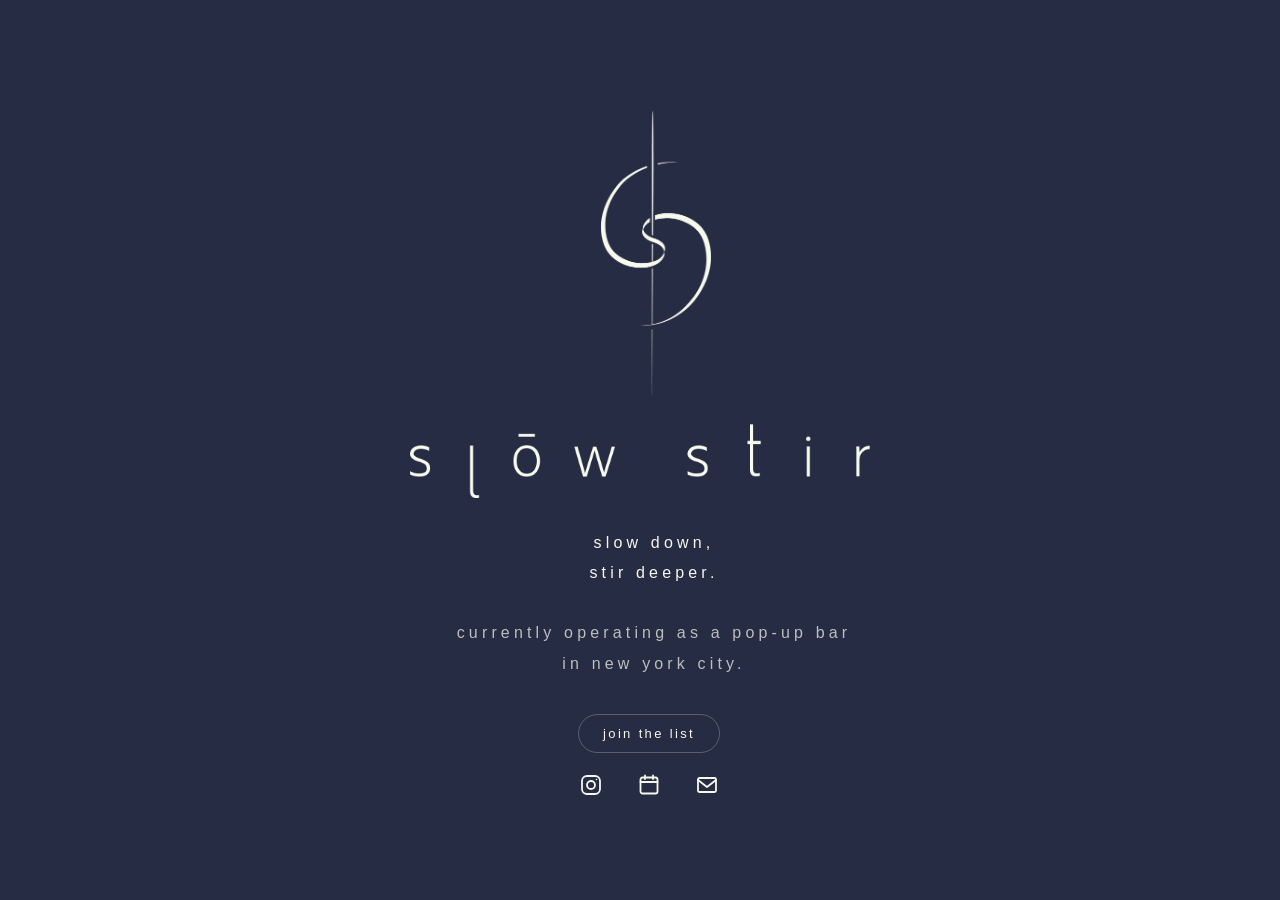
<file: index.html>
<!DOCTYPE html>
<html lang="en">
<head>
  <meta charset="UTF-8" />
  <meta name="viewport" content="width=device-width, initial-scale=1.0" />

  <title>slow stir</title>

  <meta name="description" content="slow down, stir deeper." />

  <meta property="og:title" content="slow stir" />
  <meta property="og:description" content="slow down, stir deeper." />
  <meta property="og:image" content="https://slowstir.nyc/og-image.png" />
  <meta property="og:url" content="https://slowstir.nyc" />
  <meta property="og:type" content="website" />

  <meta name="twitter:card" content="summary_large_image" />
  <meta name="twitter:title" content="slow stir" />
  <meta name="twitter:description" content="slow down, stir deeper." />
  <meta name="twitter:image" content="https://slowstir.nyc/og-image.png" />

  <link rel="icon" type="image/png" href="/favicon.png" />
  <link rel="apple-touch-icon" href="/favicon.png" />

  <meta name="theme-color" content="#262C43" />
  <meta name="google-site-verification" content="jFjufwI1Irwzu0lrs8os43kxthTJD4j1lNprxip3gPg" />

  <link rel="stylesheet" href="styles.css" />
</head>

<body>
  <main class="page">
    <section class="brand">
      <img src="symbol.png" class="symbol" alt="slow stir symbol" />
      <img src="wordmark.png" class="wordmark" alt="slow stir" />
    </section>

    <section class="copy">
     <p class="tagline">
  slow down,<br />
  stir deeper.
</p>

      <p class="status">
        currently operating as a pop-up bar<br />
        in new york city.
      </p>
    </section>

<a
  href="http://eepurl.com/5hqpjFZDjf"
  class="join-list"
  target="_blank"
  rel="noopener noreferrer"
>
  join the list
</a>
    
<nav class="links icon-links">
  <a href="https://www.instagram.com/slowstir.nyc/" target="_blank" rel="noopener" aria-label="Instagram">
    <svg viewBox="0 0 24 24" fill="none" stroke="currentColor" stroke-width="1.8" stroke-linecap="round" stroke-linejoin="round">
      <rect x="3" y="3" width="18" height="18" rx="5"></rect>
      <circle cx="12" cy="12" r="4"></circle>
      <circle cx="17.5" cy="6.5" r="0.8" fill="currentColor" stroke="none"></circle>
    </svg>
  </a>

  <a href="popup.html" aria-label="Pop-up schedule">
    <svg viewBox="0 0 24 24" fill="none" stroke="currentColor" stroke-width="1.8" stroke-linecap="round" stroke-linejoin="round">
      <rect x="3.5" y="4.5" width="17" height="16" rx="2"></rect>
      <path d="M8 2.5V6"></path>
      <path d="M16 2.5V6"></path>
      <path d="M3.5 9H20.5"></path>
    </svg>
  </a>

  <a href="mailto:hello@slowstir.nyc?subject=Slow%20Stir%20Inquiry" aria-label="Email">
    <svg viewBox="0 0 24 24" fill="none" stroke="currentColor" stroke-width="1.8" stroke-linecap="round" stroke-linejoin="round">
      <rect x="3" y="5" width="18" height="14" rx="1.5"></rect>
      <path d="M3 7L12 14L21 7"></path>
    </svg>
  </a>
</nav>
  </main>
</body>
</html>
</file>
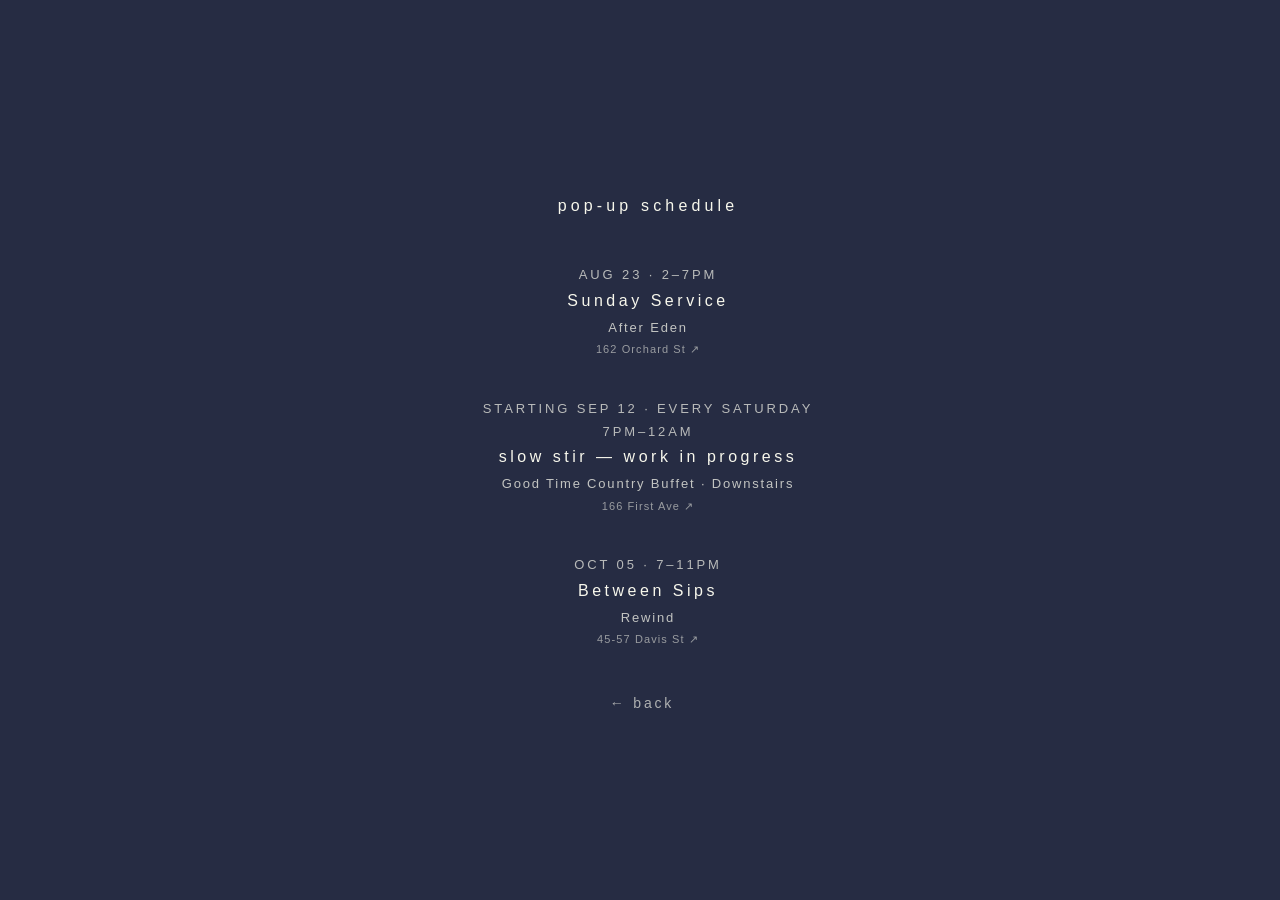
<file: popup.html>
<!DOCTYPE html>
<html lang="en">
<head>
  <meta charset="UTF-8" />
  <meta name="viewport" content="width=device-width, initial-scale=1.0" />

  <title>pop-up schedule | slow stir</title>
  <meta name="description" content="slow stir — pop-up schedule." />

  <link rel="icon" type="image/png" href="/favicon.png" />
  <link rel="apple-touch-icon" href="/favicon.png" />

  <meta name="theme-color" content="#262C43" />

  <link rel="stylesheet" href="styles.css" />
</head>

<body>

  <main class="page popup-page">

    <section class="popup-content">

      <p class="popup-heading">pop-up schedule</p>

      <!-- AFTER EDEN -->
      <div class="popup-event">
        <p class="popup-date">AUG 23 · 2–7PM</p>

        <p class="popup-name">Sunday Service</p>

        <p class="popup-location">
          <a
            href="https://www.instagram.com/aftereden.nyc/"
            target="_blank"
            rel="noopener"
          >
            After Eden
          </a>
        </p>

        <p class="popup-address">
          <a
            href="https://www.google.com/maps/search/?api=1&query=162+Orchard+St+New+York+NY"
            target="_blank"
            rel="noopener"
          >
            162 Orchard St ↗
          </a>
        </p>
      </div>


      <!-- SLOW STIR WIP -->
      <div class="popup-event">
        <p class="popup-date">STARTING SEP 12 · EVERY SATURDAY</p>
        <p class="popup-time">7PM–12AM</p>

        <p class="popup-name">slow stir — work in progress</p>

        <p class="popup-location">
          <a
            href="https://www.instagram.com/goodtimebuffet/"
            target="_blank"
            rel="noopener"
          >
            Good Time Country Buffet · Downstairs
          </a>
        </p>

        <p class="popup-address">
          <a
            href="https://www.google.com/maps/search/?api=1&query=166+First+Ave+New+York+NY"
            target="_blank"
            rel="noopener"
          >
            166 First Ave ↗
          </a>
        </p>
      </div>


      <!-- BETWEEN SIPS -->
      <div class="popup-event">
        <p class="popup-date">OCT 05 · 7–11PM</p>

        <p class="popup-name">Between Sips</p>

        <p class="popup-location">
          <a
            href="https://www.instagram.com/rewind_nyc/"
            target="_blank"
            rel="noopener"
          >
            Rewind
          </a>
        </p>

        <p class="popup-address">
          <a
            href="https://www.google.com/maps/search/?api=1&query=45-57+Davis+St+Long+Island+City+NY+11101"
            target="_blank"
            rel="noopener"
          >
            45-57 Davis St ↗
          </a>
        </p>
      </div>


     <a href="/" class="popup-back">← back</a>

    </section>

  </main>

</body>
</html>
</file>
<file: styles.css>
:root {
  --indigo: #262C43;
  --antique-white: #F7F7EC;
}

* {
  margin: 0;
  padding: 0;
  box-sizing: border-box;
}

html,
body {
  width: 100%;
  min-height: 100%;
}

body {
  background: var(--indigo);
  color: var(--antique-white);
  font-family: Helvetica, Arial, sans-serif;
  overflow-x: hidden;
}

.page {
  min-height: 100vh;
  width: 100%;
  padding: 56px 24px 48px;

  display: flex;
  flex-direction: column;
  justify-content: center;
  align-items: center;

  text-align: center;
}

.brand {
  width: 100%;
  display: flex;
  flex-direction: column;
  align-items: center;

  margin-bottom: 30px;
}

.symbol {
  width: 110px;
  height: auto;
  display: block;

  margin-bottom: 28px;

  transform: translateX(16px);
}

.wordmark {
  width: 460px;
  max-width: 84vw;
  height: auto;
  display: block;
}

.copy {
  width: 100%;

  display: flex;
  flex-direction: column;
  align-items: center;

  margin-bottom: 35px;
  transform: translateX(14px);
}

.tagline,
.status {
  color: var(--antique-white);
  font-size: 16px;
  font-weight: 300;

  letter-spacing: 0.26em;
  line-height: 1.9;
  text-transform: lowercase;
}

.tagline {
  margin-bottom: 30px;
}
.status {
  opacity: 0.72;
}

.links {
  width: 100%;

  display: flex;
  justify-content: center;
  align-items: center;

  gap: 34px;
  transform: translateX(9px);
}

.icon-links a {
  color: var(--antique-white);

  width: 24px;
  height: 24px;

  display: flex;
  align-items: center;
  justify-content: center;

  text-decoration: none;
  transition: opacity 0.2s ease;
}

.icon-links svg {
  width: 100%;
  height: 100%;
  display: block;
}

.icon-links a:hover {
  opacity: 0.65;
}

@media (max-width: 640px) {

  html,
  body {
    height: 100%;
    overflow: hidden;
  }

  .page {
    min-height: 100svh;
    height: 100svh;
    padding: 44px 22px 40px;
  }

  .brand {
    margin-bottom: 43px;
  }

  .symbol {
    width: 110px;
    margin-bottom: 16px;
    transform: translateX(10px);
  }

  .wordmark {
    width: 320px;
    max-width: 88vw;
  }

  .copy {
    margin-bottom: 63px;
    transform: translateX(6px);
  }

  .tagline,
  .status {
    font-size: 15px;
    letter-spacing: 0.18em;
    line-height: 1.6;
  }

  .tagline {
    margin-bottom: 43px;
  }

  .links {
    transform: translateX(0);
    gap: 28px;
  }

  .icon-links a {
    width: 22px;
    height: 22px;
  }
}
.popup-page {
  justify-content: center;
}

.popup-content {
  width: 100%;
  max-width: 720px;

  display: flex;
  flex-direction: column;
  align-items: center;

  transform: translateX(8px);
}

.popup-heading,
.popup-date,
.popup-time,
.popup-name,
.popup-location,
.popup-address,
.popup-back {
  color: var(--antique-white);
  font-weight: 300;
  text-decoration: none;
}

.popup-heading {
  font-size: 16px;
  letter-spacing: 0.26em;
  margin-bottom: 48px;
}

.popup-event {
  margin-bottom: 38px;
}

.popup-date,
.popup-time {
  font-size: 13px;
  letter-spacing: 0.22em;
  line-height: 1.8;
  opacity: 0.7;
}

.popup-name {
  font-size: 16px;
  letter-spacing: 0.22em;
  line-height: 1.8;
}

.popup-location {
  font-size: 13px;
  letter-spacing: 0.14em;
  line-height: 1.8;
  opacity: 0.75;
}

.popup-address {
  margin-top: 1px;

  font-size: 11px;
  letter-spacing: 0.10em;
  line-height: 1.7;

  opacity: 0.55;
}

.popup-location a,
.popup-address a {
  color: inherit;
  text-decoration: none;
  transition: opacity 0.2s ease;
}

.popup-location a:hover,
.popup-address a:hover {
  opacity: 0.65;
}

.popup-back {
  margin-top: 8px;

  font-size: 14px;
  letter-spacing: 0.20em;

  opacity: 0.65;
  transform: translateX(-6px);

  transition: opacity 0.2s ease;
}

.popup-back:hover {
  opacity: 1;
}

@media (max-width: 640px) {

  .popup-page {
    min-height: 100svh;
    height: auto;

    padding: 50px 22px;

    overflow-y: auto;
  }

  .popup-content {
    transform: translateX(20);
  }

  .popup-heading {
    font-size: 15px;
    letter-spacing: 0.18em;
    margin-bottom: 42px;
  }

  .popup-event {
    margin-bottom: 34px;
  }

  .popup-date,
  .popup-time {
    font-size: 12px;
    letter-spacing: 0.16em;
  }

  .popup-name {
    font-size: 15px;
    letter-spacing: 0.16em;
  }

  .popup-location {
    font-size: 12px;
    letter-spacing: 0.10em;
  }

  .popup-address {
    font-size: 11px;
    letter-spacing: 0.08em;
  }

  .popup-back {
    margin-top: 4px;

    font-size: 13px;
    letter-spacing: 0.16em;
  }
}

.join-list {
  display: inline-block;

  margin-bottom: 20px;
  transform: translateX(9px);

  padding: 10px 22px;

  border: 1px solid rgba(247,247,236,.25);
  border-radius: 999px;

  color: #f7f7ec;
  text-decoration: none;

  font-size: 13px;
  padding: 11px 24px;
  letter-spacing: .18em;
  text-transform: lowercase;

  transition: all .25s ease;
}

.join-list:hover {
  border-color: rgba(247,247,236,.55);
  background: rgba(247,247,236,.05);
}

@media (max-width: 640px) {
  .join-list {
    margin-top: -15px;
    margin-bottom: 25px;

    padding: 9px 20px;

    font-size: 13px;
    letter-spacing: 0.20em;
    transform: translateX(0px);
  }
}
</file>
